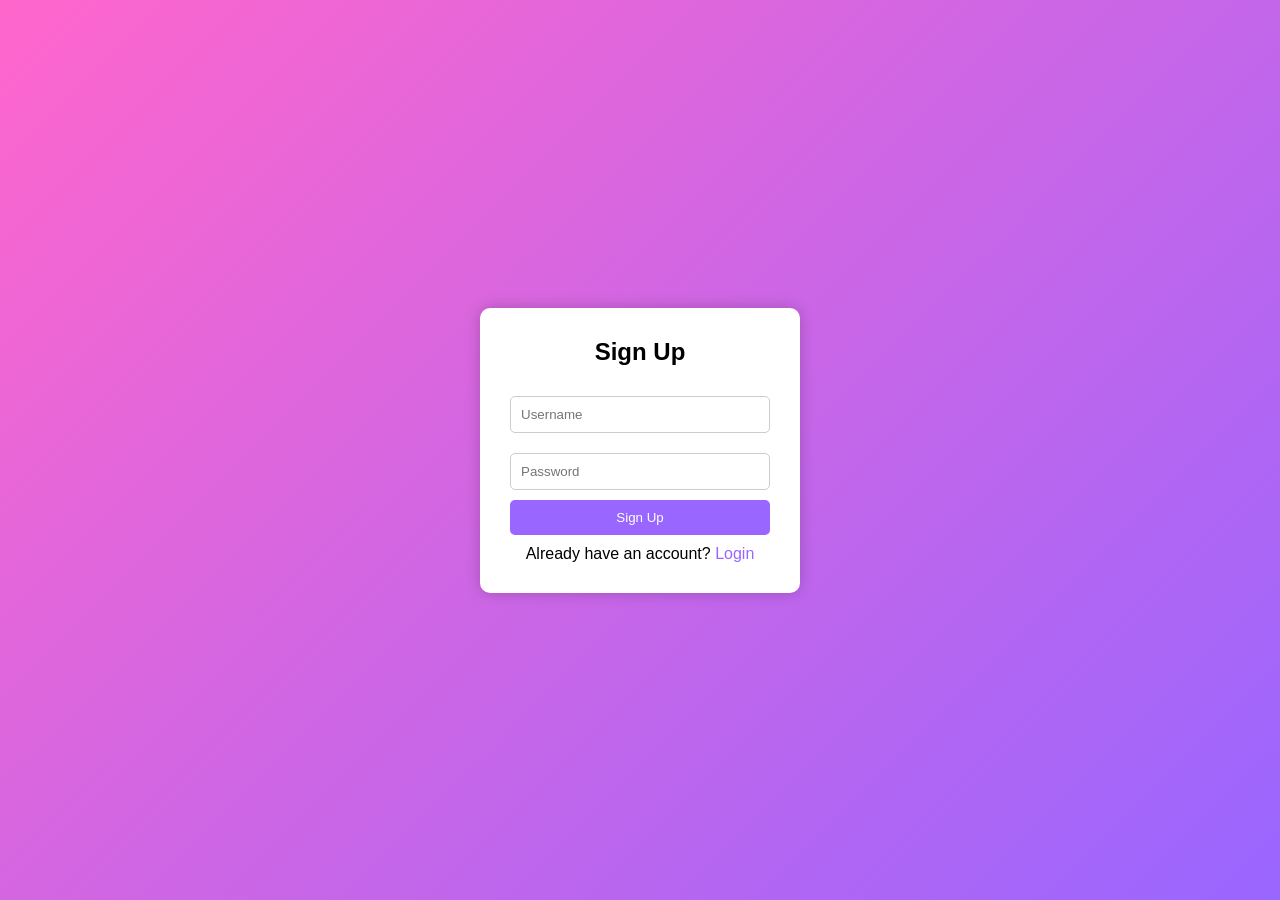
<file: index.html>
<!DOCTYPE html>
<html lang="en">

<head>
    <meta charset="UTF-8">
    <meta name="viewport" content="width=device-width, initial-scale=1.0">
    <title>Document</title>
    <link rel="stylesheet" href="index.css">
    <script src="script.js"></script>
</head>

<body>
    <div class="container">
        <div id="signupForm">
            <h2>Sign Up</h2>
            <input type="text" id="signupUsername" placeholder="Username">
            <input type="password" id="signupPassword" placeholder="Password">
            <button onclick="signup()">Sign Up</button>
            <p>Already have an account?
                <a href="#" onclick="showLogin()">Login</a>
            </p>
        </div>

        <div id="loginForm" style="display:none;">
            <h2>Login</h2>
            <input type="text" id="loginUsername" placeholder="Username">
            <input type="password" id="loginPassword" placeholder="Password">
            <button onclick="login()">Login</button>
            <p>Don't have an account?
                <a href="#" onclick="showSignup()">Sign Up</a>
            </p>
        </div>
    </div>

</body>

</html>
</file>
<file: index.css>
*{
    margin:0;
    padding:0;
    box-sizing:border-box;
    font-family:Arial,sans-serif;
}

body{
    background:linear-gradient(135deg,#ff66cc,#9966ff);
    display:flex;
    justify-content:center;
    align-items:center;
    height:100vh;
}

.container{
    background:white;
    padding:30px;
    border-radius:10px;
    width:320px;
    box-shadow:0 0 15px rgba(0,0,0,0.2);
}

h2{
    text-align:center;
    margin-bottom:20px;
}

input{
    width:100%;
    padding:10px;
    margin:10px 0;
    border:1px solid #ccc;
    border-radius:5px;
}

button{
    width:100%;
    padding:10px;
    background:#9966ff;
    color:white;
    border:none;
    border-radius:5px;
    cursor:pointer;
}

button:hover{
    background:#7a4dff;
}

p{
    text-align:center;
    margin-top:10px;
}

a{
    color:#9966ff;
    text-decoration:none;
}
</file>
